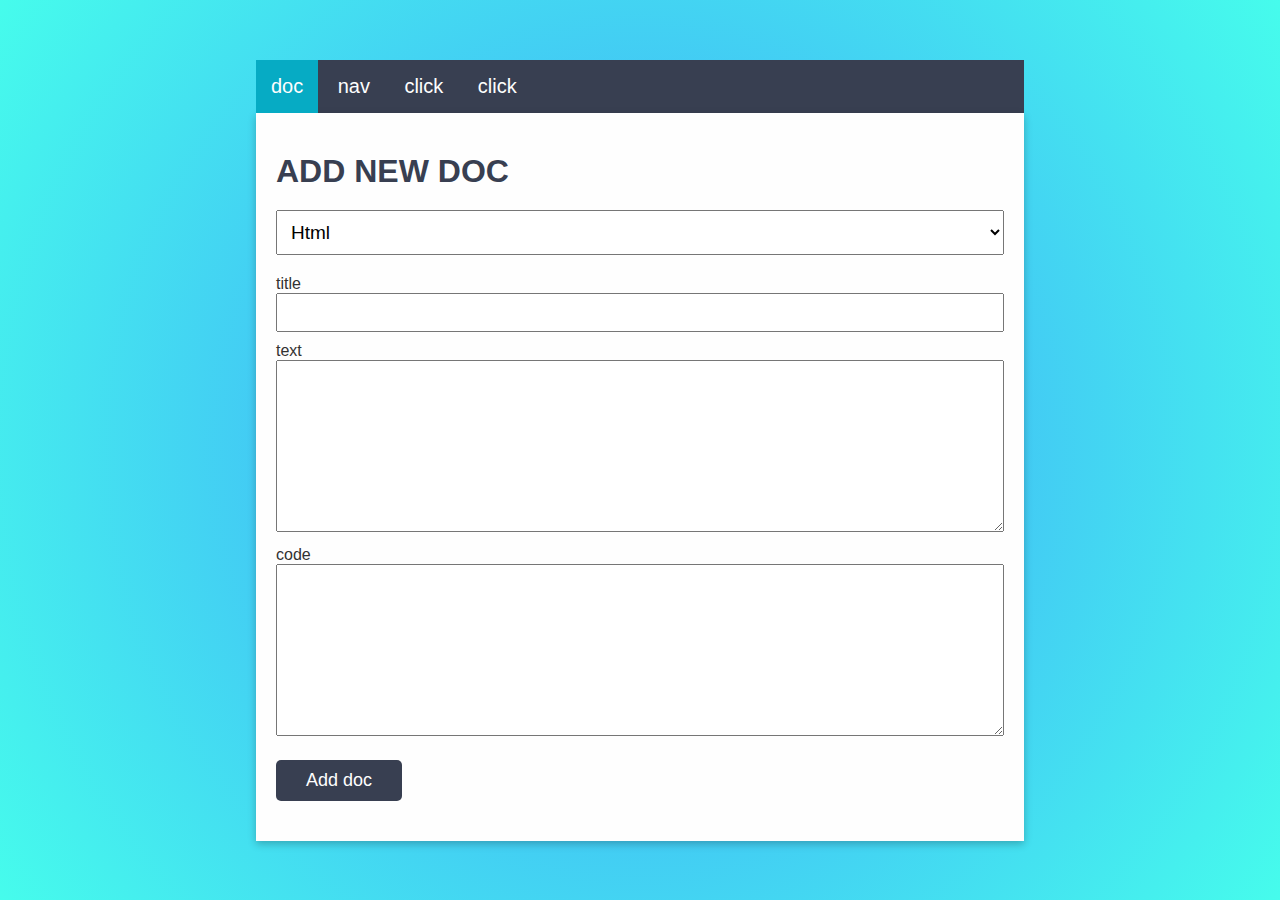
<file: add.html>
<!DOCTYPE html>
<html lang="en">
<head>
    <meta charset="UTF-8">
    <meta http-equiv="X-UA-Compatible" content="IE=edge">
    <meta name="viewport" content="width=device-width, initial-scale=1.0">
    <title>Dahsboard</title>
    <link href="https://cdnjs.cloudflare.com/ajax/libs/font-awesome/5.13.0/css/all.min.css" rel="stylesheet">
    <link rel="stylesheet" href="css/add.css">
    <script src="js/add.js"  defer></script>
    <script src="js/jquery3.5.1.min.js"></script>
</head>
<body>
    <div>
        <header>
            <button class="active" onclick="openCard('doc',this)">doc</button>
            <button onclick="openCard('nav',this)">nav</button>
            <button>click</button>
            <button>click</button>
        </header>
        <div class="add" id="doc">
            <h1>Add new doc</h1>
            <select></select>
            <div>
                <label>title</label>
                <input type="text" name="" id="title">
            </div>
            <div>
                <label>text</label>
                <textarea name="" id="text" cols="30" rows="10"></textarea>
            </div>
            <div>
                <label>code</label>
                <textarea name="" id="code" cols="30" rows="10"></textarea>
            </div>
            <button onclick="sendData()">Add doc</button>
        </div>
        <div class="add" id="nav">
            <h1>Add new nav item</h1>
            <div>
                <label>Langauge Name</label>
                <input type="text" name="" id="title">
            </div>
            <div>
                <label>icon</label>
                <input type="text" name="" id="title">
            </div>
            <div>
                <label>Header</label>
                <input type="text" name="" id="title">
            </div>
            <button>Add doc</button>
        </div>
    </div>
    
</body>
</html>
</file>
<file: css/add.css>
/* public */
* {
    margin: 0;
    padding: 0;
    box-sizing: border-box;
}

:root {
    --white : #fefefe;
    --black : #323232;
    --gray : #F8F9FA;
    --light-blue : #06abc4;
    --dark-blue : #383F51;
    --crimson : #DC3545;
}

ul {
    list-style: none;
}

body {
    font-family: Arial, Helvetica, sans-serif;
    width: 100%;
    height: 100vh;
    display: flex;
    align-items: center;
    justify-content: center;
    background: rgb(63,157,251);
    background: radial-gradient(circle, rgba(63,157,251,1) 0%, rgba(70,252,236,1) 100%);
}

body > div {
    width: 60%;
}

body > div header {
    width: 100%;
    background-color: var(--dark-blue);
}



body > div header button {
    background: none;
    color: var(--white);
    border: none;
    font-size: 20px;
    padding: 15px;
    cursor: pointer;
}

button.active {
    background-color: var(--light-blue);
}

.add {
    width: 100%;
    background-color: var(--white);
    color: var(--black);
    box-shadow: rgba(0, 0, 0, 0.24) 0px 3px 8px;
    padding: 30px 20px;
}

.add > * {
    margin: 10px 0;
}

.add h1 {
    color: var(--dark-blue);
    text-transform: uppercase;
}

.add select {
    width: 100%;
    padding: 10px;
    font-size: 19px;
}

.add > div {
    margin: 10px 0;
}

.add label {
    display: block;
}

.add input, .add textarea {
    width: 100%;
    padding: 10px;
}

.add button {
    background-color: var(--dark-blue);
    color: var(--white);
    padding: 10px 30px;
    border: none;
    cursor: pointer;
    border-radius: 5px;
    font-size: 18px;
}

.add button:hover {
    background-color: var(--black);
}

@media only screen and (max-width : 800px){
    .add {
        width: 100%;
    }
}
</file>
